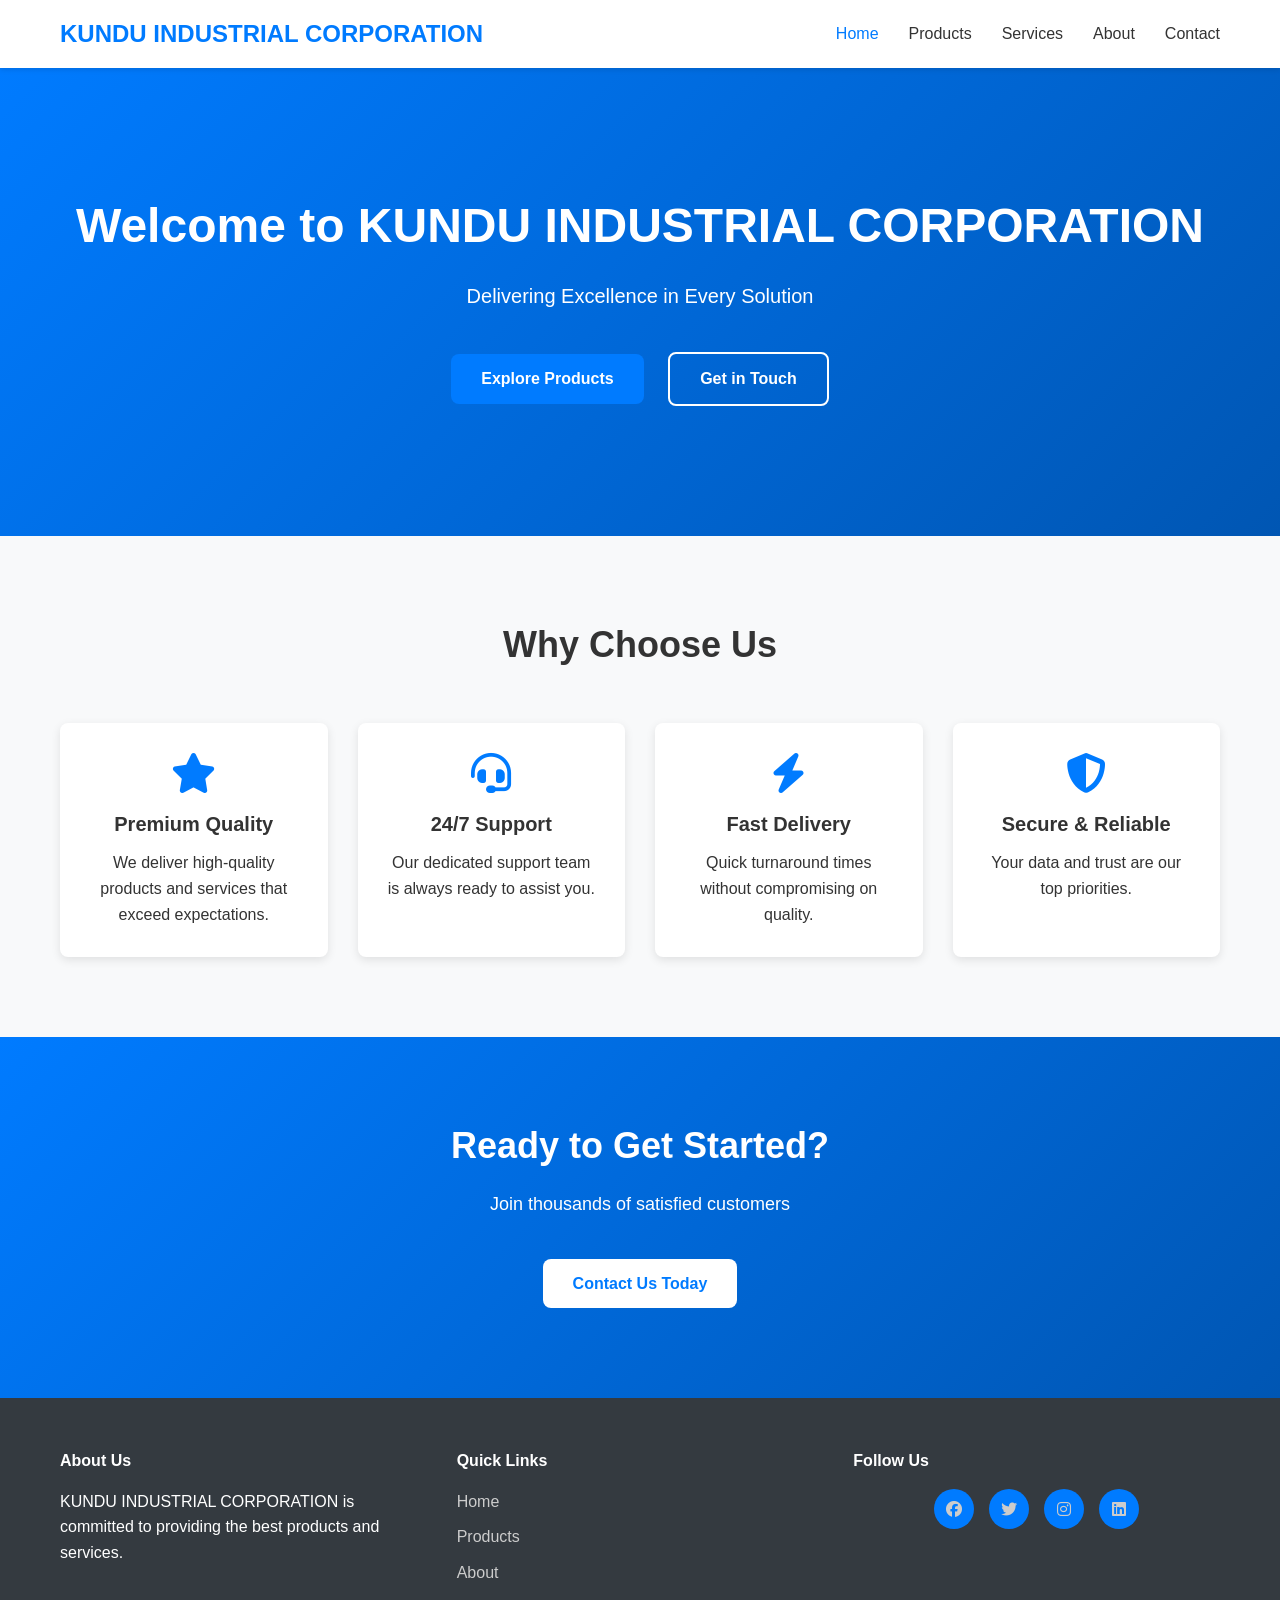
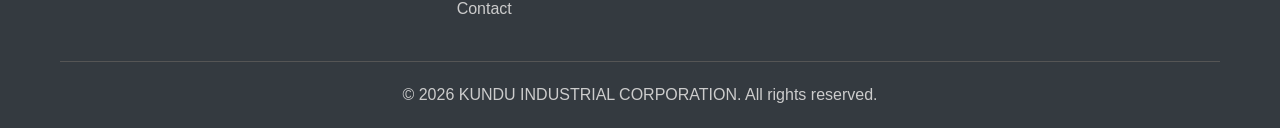
<file: index.html>
<!DOCTYPE html>
<html lang="en">
<head>
    <meta charset="UTF-8">
    <meta name="viewport" content="width=device-width, initial-scale=1.0">
    <title>KUNDU INDUSTRIAL CORPORATION - Professional Business Solutions</title>
    <link rel="stylesheet" href="css/styles.css">
    <link rel="stylesheet" href="https://cdnjs.cloudflare.com/ajax/libs/font-awesome/6.4.0/css/all.min.css">
</head>
<body>
    <!-- Navigation -->
    <nav class="navbar">
        <div class="container">
            <div class="nav-wrapper">
                <div class="logo">KUNDU INDUSTRIAL CORPORATION</div>
                <ul class="nav-menu">
                    <li><a href="index.html" class="active">Home</a></li>
                    <li><a href="products.html">Products</a></li>
                    <li><a href="services.html">Services</a></li>
                    <li><a href="about.html">About</a></li>
                    <li><a href="contact.html">Contact</a></li>
                </ul>
                <div class="hamburger">
                    <span></span>
                    <span></span>
                    <span></span>
                </div>
            </div>
        </div>
    </nav>

    <!-- Hero Section -->
    <section class="hero">
        <div class="hero-content">
            <h1>Welcome to KUNDU INDUSTRIAL CORPORATION</h1>
            <p>Delivering Excellence in Every Solution</p>
            <a href="products.html" class="btn btn-primary">Explore Products</a>
            <a href="contact.html" class="btn btn-secondary">Get in Touch</a>
        </div>
    </section>

    <!-- Features Section -->
    <section class="features">
        <div class="container">
            <h2>Why Choose Us</h2>
            <div class="features-grid">
                <div class="feature-card">
                    <i class="fas fa-star"></i>
                    <h3>Premium Quality</h3>
                    <p>We deliver high-quality products and services that exceed expectations.</p>
                </div>
                <div class="feature-card">
                    <i class="fas fa-headset"></i>
                    <h3>24/7 Support</h3>
                    <p>Our dedicated support team is always ready to assist you.</p>
                </div>
                <div class="feature-card">
                    <i class="fas fa-bolt"></i>
                    <h3>Fast Delivery</h3>
                    <p>Quick turnaround times without compromising on quality.</p>
                </div>
                <div class="feature-card">
                    <i class="fas fa-shield-alt"></i>
                    <h3>Secure & Reliable</h3>
                    <p>Your data and trust are our top priorities.</p>
                </div>
            </div>
        </div>
    </section>

    <!-- CTA Section -->
    <section class="cta">
        <div class="container">
            <h2>Ready to Get Started?</h2>
            <p>Join thousands of satisfied customers</p>
            <a href="contact.html" class="btn btn-light">Contact Us Today</a>
        </div>
    </section>

    <!-- Footer -->
    <footer class="footer">
        <div class="container">
            <div class="footer-content">
                <div class="footer-section">
                    <h4>About Us</h4>
                    <p>KUNDU INDUSTRIAL CORPORATION is committed to providing the best products and services.</p>
                </div>
                <div class="footer-section">
                    <h4>Quick Links</h4>
                    <ul>
                        <li><a href="index.html">Home</a></li>
                        <li><a href="products.html">Products</a></li>
                        <li><a href="about.html">About</a></li>
                        <li><a href="contact.html">Contact</a></li>
                    </ul>
                </div>
                <div class="footer-section">
                    <h4>Follow Us</h4>
                    <div class="social-links">
                        <a href="#"><i class="fab fa-facebook"></i></a>
                        <a href="#"><i class="fab fa-twitter"></i></a>
                        <a href="#"><i class="fab fa-instagram"></i></a>
                        <a href="#"><i class="fab fa-linkedin"></i></a>
                    </div>
                </div>
            </div>
            <div class="footer-bottom">
                <p>&copy; 2026 KUNDU INDUSTRIAL CORPORATION. All rights reserved.</p>
            </div>
        </div>
    </footer>

    <script src="js/script.js"></script>
</body>
</html>
</file>
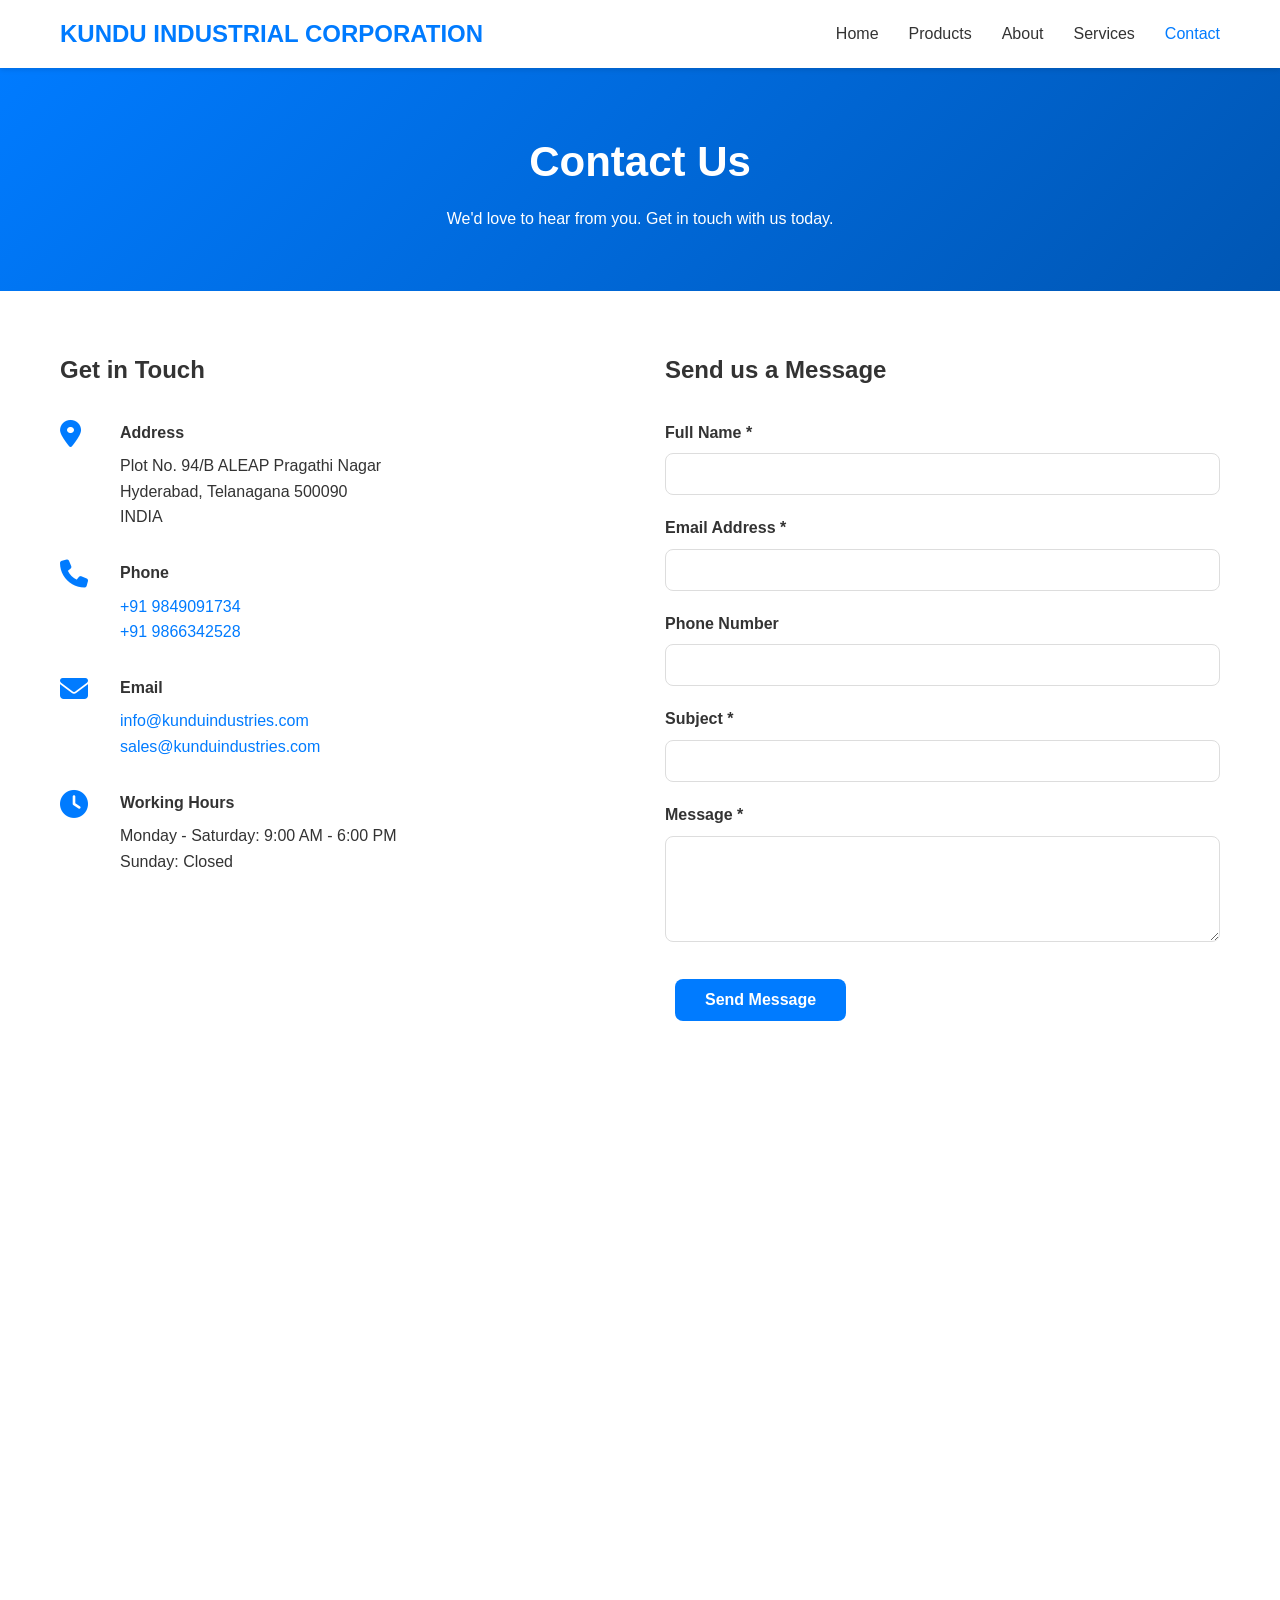
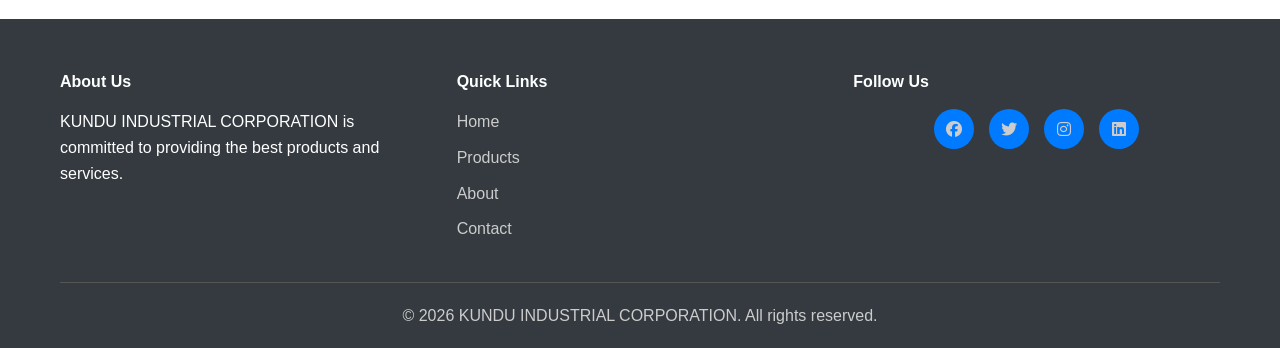
<file: contact.html>
<!DOCTYPE html>
<html lang="en">
<head>
    <meta charset="UTF-8">
    <meta name="viewport" content="width=device-width, initial-scale=1.0">
    <title>Contact Us - KUNDU INDUSTRIAL CORPORATION </title>
    <link rel="stylesheet" href="css/styles.css">
    <link rel="stylesheet" href="https://cdnjs.cloudflare.com/ajax/libs/font-awesome/6.4.0/css/all.min.css">
</head>
<body>
    <!-- Navigation -->
    <nav class="navbar">
        <div class="container">
            <div class="nav-wrapper">
                <div class="logo">KUNDU INDUSTRIAL CORPORATION</div>
                <ul class="nav-menu">
                    <li><a href="index.html">Home</a></li>
                    <li><a href="products.html">Products</a></li>
                    <li><a href="about.html">About</a></li>
                    <li><a href="services.html">Services</a></li>
                    <li><a href="contact.html" class="active">Contact</a></li>
                </ul>
                <div class="hamburger">
                    <span></span>
                    <span></span>
                    <span></span>
                </div>
            </div>
        </div>
    </nav>

    <!-- Page Header -->
    <section class="page-header">
        <div class="container">
            <h1>Contact Us</h1>
            <p>We'd love to hear from you. Get in touch with us today.</p>
        </div>
    </section>

    <!-- Contact Section -->
    <section class="contact">
        <div class="container">
            <div class="contact-wrapper">
                <!-- Contact Information -->
                <div class="contact-info">
                    <h2>Get in Touch</h2>
                    
                    <div class="info-item">
                        <i class="fas fa-map-marker-alt"></i>
                        <div>
                            <h4>Address</h4>
                            <p>Plot No. 94/B ALEAP Pragathi Nagar<br>Hyderabad, Telanagana 500090<br>INDIA</p>
                        </div>
                    </div>

                    <div class="info-item">
                        <i class="fas fa-phone"></i>
                        <div>
                            <h4>Phone</h4>
                            <p><a href="tel:+1234567890">+91 9849091734 </a></p>
                            <p><a href="tel:+0987654321">+91 9866342528 </a></p>
                        </div>
                    </div>

                    <div class="info-item">
                        <i class="fas fa-envelope"></i>
                        <div>
                            <h4>Email</h4>
                            <p><a href="mailto:info@kunduindustries.com">info@kunduindustries.com</a></p>
                            <p><a href="mailto:sales@kunduindustries.com">sales@kunduindustries.com</a></p>
                        </div>
                    </div>

                    <div class="info-item">
                        <i class="fas fa-clock"></i>
                        <div>
                            <h4>Working Hours</h4>
                            <p>Monday - Saturday: 9:00 AM - 6:00 PM<br>Sunday: Closed</p>
                        </div>
                    </div>
                </div>

                <!-- Contact Form -->
                <div class="contact-form">
                    <h2>Send us a Message</h2>
                    <form id="contactForm" action="contact.php" method="POST">
                        <div class="form-group">
                            <label for="name">Full Name *</label>
                            <input type="text" id="name" name="name" required>
                        </div>

                        <div class="form-group">
                            <label for="email">Email Address *</label>
                            <input type="email" id="email" name="email" required>
                        </div>

                        <div class="form-group">
                            <label for="phone">Phone Number</label>
                            <input type="tel" id="phone" name="phone">
                        </div>

                        <div class="form-group">
                            <label for="subject">Subject *</label>
                            <input type="text" id="subject" name="subject" required>
                        </div>

                        <div class="form-group">
                            <label for="message">Message *</label>
                            <textarea id="message" name="message" rows="5" required></textarea>
                        </div>

                        <button type="submit" class="btn btn-primary">Send Message</button>
                    </form>
                </div>
            </div>
        </div>
    </section>

    <!-- Map Section (Optional) -->
    <section class="map-section">
        <iframe src="https://www.google.com/maps/embed?pb=!1m18!1m12!1m3!1d3024.1234567890!2d-74.0060!3d40.7128!2m3!1f0!2f0!3f0!3m2!1i1024!2i768!4f13.1!3m3!1m2!1s0x0%3A0x0!2zNDDCsDQyJzQ2LjIiTiA3NMKwMDAnMjEuNiJX!5e0!3m2!1sen!2sus!4v1234567890" width="100%" height="400" style="border:0;" allowfullscreen="" loading="lazy" referrerpolicy="no-referrer-when-downgrade"></iframe>
    </section>

    <!-- Footer -->
    <footer class="footer">
        <div class="container">
            <div class="footer-content">
                <div class="footer-section">
                    <h4>About Us</h4>
                    <p>KUNDU INDUSTRIAL CORPORATION is committed to providing the best products and services.</p>
                </div>
                <div class="footer-section">
                    <h4>Quick Links</h4>
                    <ul>
                        <li><a href="index.html">Home</a></li>
                        <li><a href="products.html">Products</a></li>
                        <li><a href="about.html">About</a></li>
                        <li><a href="contact.html">Contact</a></li>
                    </ul>
                </div>
                <div class="footer-section">
                    <h4>Follow Us</h4>
                    <div class="social-links">
                        <a href="#"><i class="fab fa-facebook"></i></a>
                        <a href="#"><i class="fab fa-twitter"></i></a>
                        <a href="#"><i class="fab fa-instagram"></i></a>
                        <a href="#"><i class="fab fa-linkedin"></i></a>
                    </div>
                </div>
            </div>
            <div class="footer-bottom">
                <p>&copy; 2026 KUNDU INDUSTRIAL CORPORATION. All rights reserved.</p>
            </div>
        </div>
    </footer>

    <script src="js/script.js"></script>
</body>
</html>
</file>
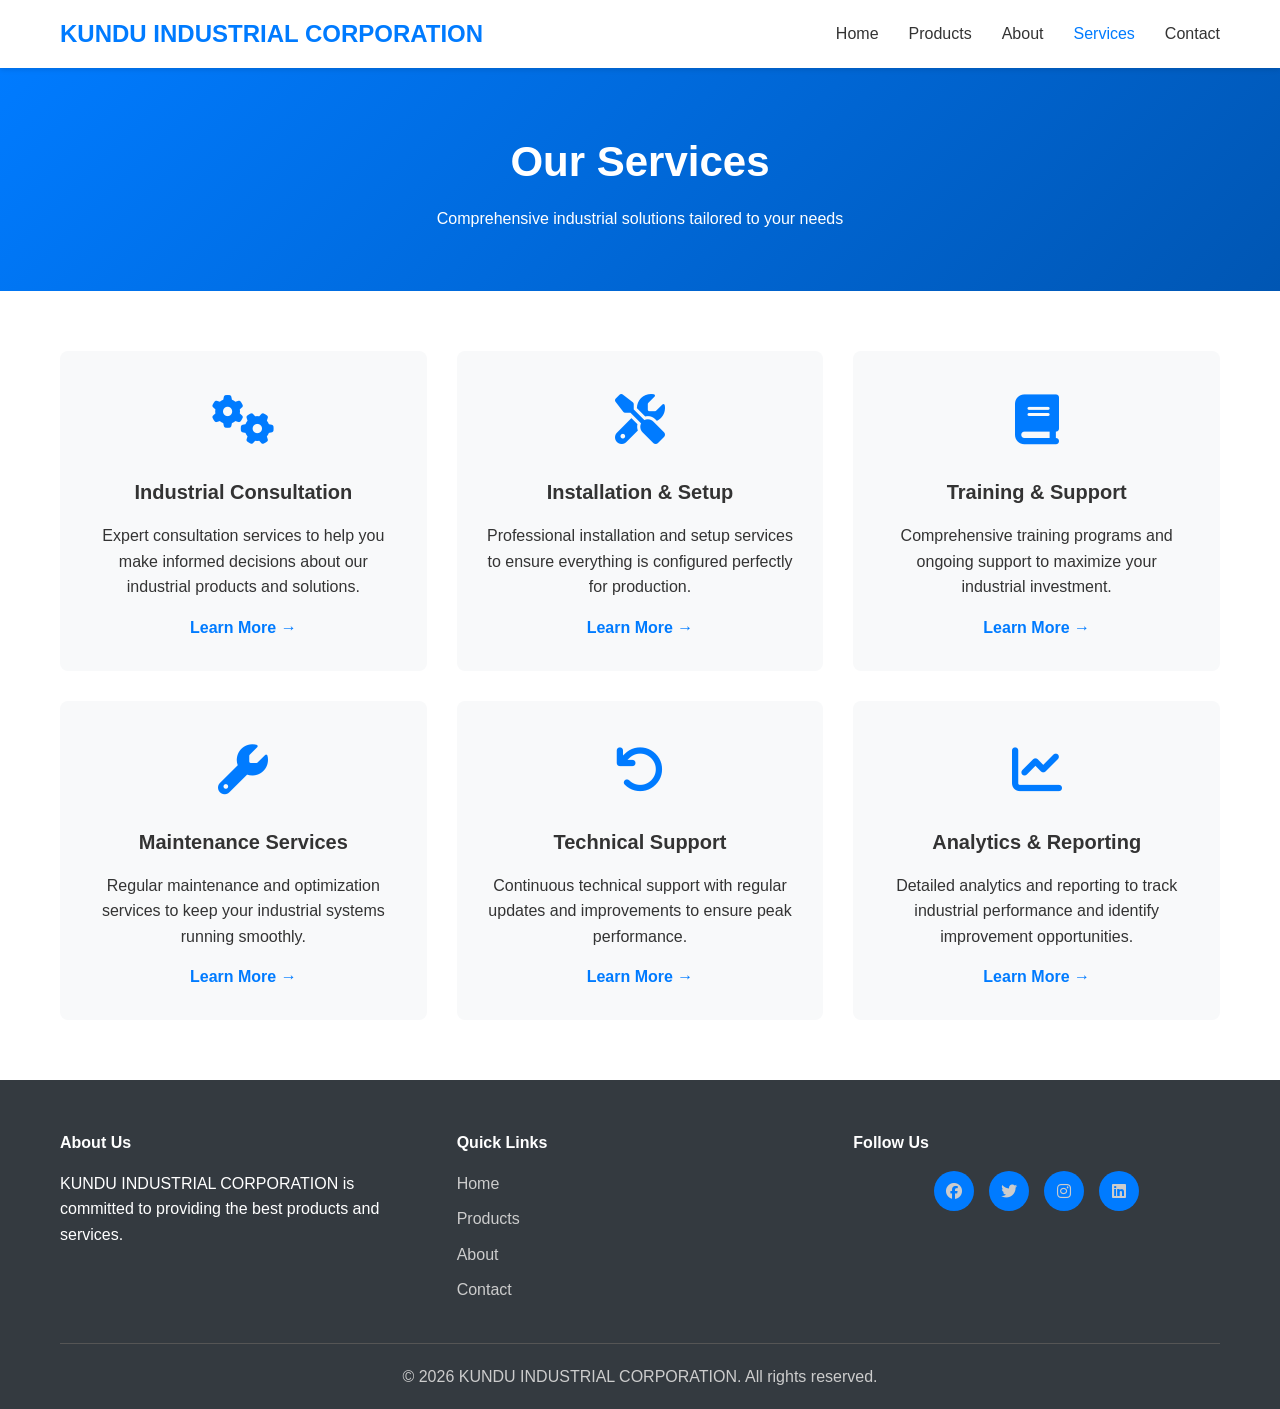
<file: services.html>
<!DOCTYPE html>
<html lang="en">
<head>
    <meta charset="UTF-8">
    <meta name="viewport" content="width=device-width, initial-scale=1.0">
    <title>Services - KUNDU INDUSTRIAL CORPORATION</title>
    <link rel="stylesheet" href="css/styles.css">
    <link rel="stylesheet" href="https://cdnjs.cloudflare.com/ajax/libs/font-awesome/6.4.0/css/all.min.css">
</head>
<body>
    <!-- Navigation -->
    <nav class="navbar">
        <div class="container">
            <div class="nav-wrapper">
                <div class="logo">KUNDU INDUSTRIAL CORPORATION</div>
                <ul class="nav-menu">
                    <li><a href="index.html">Home</a></li>
                    <li><a href="products.html">Products</a></li>
                    <li><a href="about.html">About</a></li>
                    <li><a href="services.html" class="active">Services</a></li>
                    <li><a href="contact.html">Contact</a></li>
                </ul>
                <div class="hamburger">
                    <span></span>
                    <span></span>
                    <span></span>
                </div>
            </div>
        </div>
    </nav>

    <!-- Page Header -->
    <section class="page-header">
        <div class="container">
            <h1>Our Services</h1>
            <p>Comprehensive industrial solutions tailored to your needs</p>
        </div>
    </section>

    <!-- Services Section -->
    <section class="services-section">
        <div class="container">
            <div class="services-grid">
                <div class="service-card">
                    <div class="service-icon">
                        <i class="fas fa-cogs"></i>
                    </div>
                    <h3>Industrial Consultation</h3>
                    <p>Expert consultation services to help you make informed decisions about our industrial products and solutions.</p>
                    <a href="contact.html" class="link">Learn More →</a>
                </div>

                <div class="service-card">
                    <div class="service-icon">
                        <i class="fas fa-tools"></i>
                    </div>
                    <h3>Installation & Setup</h3>
                    <p>Professional installation and setup services to ensure everything is configured perfectly for production.</p>
                    <a href="contact.html" class="link">Learn More →</a>
                </div>

                <div class="service-card">
                    <div class="service-icon">
                        <i class="fas fa-book"></i>
                    </div>
                    <h3>Training & Support</h3>
                    <p>Comprehensive training programs and ongoing support to maximize your industrial investment.</p>
                    <a href="contact.html" class="link">Learn More →</a>
                </div>

                <div class="service-card">
                    <div class="service-icon">
                        <i class="fas fa-wrench"></i>
                    </div>
                    <h3>Maintenance Services</h3>
                    <p>Regular maintenance and optimization services to keep your industrial systems running smoothly.</p>
                    <a href="contact.html" class="link">Learn More →</a>
                </div>

                <div class="service-card">
                    <div class="service-icon">
                        <i class="fas fa-undo"></i>
                    </div>
                    <h3>Technical Support</h3>
                    <p>Continuous technical support with regular updates and improvements to ensure peak performance.</p>
                    <a href="contact.html" class="link">Learn More →</a>
                </div>

                <div class="service-card">
                    <div class="service-icon">
                        <i class="fas fa-chart-line"></i>
                    </div>
                    <h3>Analytics & Reporting</h3>
                    <p>Detailed analytics and reporting to track industrial performance and identify improvement opportunities.</p>
                    <a href="contact.html" class="link">Learn More →</a>
                </div>
            </div>
        </div>
    </section>

    <!-- Footer -->
    <footer class="footer">
        <div class="container">
            <div class="footer-content">
                <div class="footer-section">
                    <h4>About Us</h4>
                    <p>KUNDU INDUSTRIAL CORPORATION is committed to providing the best products and services.</p>
                </div>
                <div class="footer-section">
                    <h4>Quick Links</h4>
                    <ul>
                        <li><a href="index.html">Home</a></li>
                        <li><a href="products.html">Products</a></li>
                        <li><a href="about.html">About</a></li>
                        <li><a href="contact.html">Contact</a></li>
                    </ul>
                </div>
                <div class="footer-section">
                    <h4>Follow Us</h4>
                    <div class="social-links">
                        <a href="#"><i class="fab fa-facebook"></i></a>
                        <a href="#"><i class="fab fa-twitter"></i></a>
                        <a href="#"><i class="fab fa-instagram"></i></a>
                        <a href="#"><i class="fab fa-linkedin"></i></a>
                    </div>
                </div>
            </div>
            <div class="footer-bottom">
                <p>&copy; 2026 KUNDU INDUSTRIAL CORPORATION. All rights reserved.</p>
            </div>
        </div>
    </footer>

    <script src="js/script.js"></script>
</body>
</html>
</file>
<file: css/styles.css>
:root {
    --primary-color: #007bff;
    --secondary-color: #6c757d;
    --success-color: #28a745;
    --danger-color: #dc3545;
    --warning-color: #ffc107;
    --light-color: #f8f9fa;
    --dark-color: #343a40;
    --white-color: #ffffff;
    --text-color: #333333;
    --border-radius: 8px;
    --transition: all 0.3s ease;
}

* {
    margin: 0;
    padding: 0;
    box-sizing: border-box;
}

body {
    font-family: 'Segoe UI', Tahoma, Geneva, Verdana, sans-serif;
    line-height: 1.6;
    color: var(--text-color);
    background-color: var(--white-color);
}

.container {
    max-width: 1200px;
    margin: 0 auto;
    padding: 0 20px;
}

/* Navigation */
.navbar {
    background-color: var(--white-color);
    box-shadow: 0 2px 5px rgba(0, 0, 0, 0.1);
    position: sticky;
    top: 0;
    z-index: 1000;
}

.nav-wrapper {
    display: flex;
    justify-content: space-between;
    align-items: center;
    padding: 15px 0;
}

.logo {
    font-size: 24px;
    font-weight: bold;
    color: var(--primary-color);
}

.nav-menu {
    display: flex;
    list-style: none;
    gap: 30px;
}

.nav-menu a {
    text-decoration: none;
    color: var(--text-color);
    font-weight: 500;
    transition: var(--transition);
}

.nav-menu a:hover,
.nav-menu a.active {
    color: var(--primary-color);
}

.hamburger {
    display: none;
    flex-direction: column;
    cursor: pointer;
}

.hamburger span {
    width: 25px;
    height: 3px;
    background-color: var(--text-color);
    margin: 5px 0;
    transition: var(--transition);
}

/* Hero Section */
.hero {
    background: linear-gradient(135deg, var(--primary-color) 0%, #0056b3 100%);
    color: var(--white-color);
    padding: 120px 20px;
    text-align: center;
}

.hero-content h1 {
    font-size: 48px;
    margin-bottom: 15px;
    animation: slideInDown 0.8s ease;
}

.hero-content p {
    font-size: 20px;
    margin-bottom: 30px;
    animation: slideInUp 0.8s ease;
}

/* Buttons */
.btn {
    display: inline-block;
    padding: 12px 30px;
    border: none;
    border-radius: var(--border-radius);
    font-size: 16px;
    font-weight: 600;
    cursor: pointer;
    transition: var(--transition);
    text-decoration: none;
    margin: 10px;
}

.btn-primary {
    background-color: var(--primary-color);
    color: var(--white-color);
}

.btn-primary:hover {
    background-color: #0056b3;
    transform: translateY(-2px);
    box-shadow: 0 5px 15px rgba(0, 0, 0, 0.2);
}

.btn-secondary {
    background-color: transparent;
    color: var(--white-color);
    border: 2px solid var(--white-color);
}

.btn-secondary:hover {
    background-color: var(--white-color);
    color: var(--primary-color);
}

.btn-light {
    background-color: var(--white-color);
    color: var(--primary-color);
}

.btn-light:hover {
    background-color: var(--light-color);
}

.btn-outline {
    background-color: transparent;
    color: var(--primary-color);
    border: 2px solid var(--primary-color);
}

.btn-outline:hover {
    background-color: var(--primary-color);
    color: var(--white-color);
}

.btn-small {
    padding: 8px 20px;
    font-size: 14px;
}

/* Features Section */
.features {
    padding: 80px 0;
    background-color: var(--light-color);
}

.features h2 {
    text-align: center;
    font-size: 36px;
    margin-bottom: 50px;
}

.features-grid {
    display: grid;
    grid-template-columns: repeat(auto-fit, minmax(250px, 1fr));
    gap: 30px;
}

.feature-card {
    background-color: var(--white-color);
    padding: 30px;
    border-radius: var(--border-radius);
    text-align: center;
    box-shadow: 0 3px 10px rgba(0, 0, 0, 0.1);
    transition: var(--transition);
}

.feature-card:hover {
    transform: translateY(-10px);
    box-shadow: 0 8px 20px rgba(0, 0, 0, 0.15);
}

.feature-card i {
    font-size: 40px;
    color: var(--primary-color);
    margin-bottom: 15px;
}

.feature-card h3 {
    font-size: 20px;
    margin-bottom: 10px;
}

/* CTA Section */
.cta {
    background: linear-gradient(135deg, var(--primary-color) 0%, #0056b3 100%);
    color: var(--white-color);
    padding: 80px 20px;
    text-align: center;
}

.cta h2 {
    font-size: 36px;
    margin-bottom: 15px;
}

.cta p {
    font-size: 18px;
    margin-bottom: 30px;
}

/* Page Header */
.page-header {
    background: linear-gradient(135deg, var(--primary-color) 0%, #0056b3 100%);
    color: var(--white-color);
    padding: 60px 20px;
    text-align: center;
}

.page-header h1 {
    font-size: 42px;
    margin-bottom: 10px;
}

/* Products Section */
.products-filter {
    padding: 40px 0;
    text-align: center;
    background-color: var(--light-color);
}

.filter-group {
    display: flex;
    justify-content: center;
    gap: 15px;
    flex-wrap: wrap;
}

.filter-btn {
    padding: 10px 20px;
    border: 2px solid var(--primary-color);
    background-color: transparent;
    color: var(--primary-color);
    border-radius: var(--border-radius);
    cursor: pointer;
    font-weight: 600;
    transition: var(--transition);
}

.filter-btn:hover,
.filter-btn.active {
    background-color: var(--primary-color);
    color: var(--white-color);
}

.products {
    padding: 60px 0;
}

.products-grid {
    display: grid;
    grid-template-columns: repeat(auto-fill, minmax(280px, 1fr));
    gap: 30px;
}

.product-card {
    background-color: var(--white-color);
    border-radius: var(--border-radius);
    overflow: hidden;
    box-shadow: 0 3px 10px rgba(0, 0, 0, 0.1);
    transition: var(--transition);
}

.product-card:hover {
    transform: translateY(-10px);
    box-shadow: 0 8px 20px rgba(0, 0, 0, 0.15);
}

.product-image {
    position: relative;
    overflow: hidden;
    height: 200px;
}

.product-image img {
    width: 100%;
    height: 100%;
    object-fit: cover;
    transition: var(--transition);
}

.product-card:hover .product-image img {
    transform: scale(1.1);
}

.product-overlay {
    position: absolute;
    top: 0;
    left: 0;
    width: 100%;
    height: 100%;
    background-color: rgba(0, 123, 255, 0.9);
    display: flex;
    align-items: center;
    justify-content: center;
    opacity: 0;
    transition: var(--transition);
}

.product-card:hover .product-overlay {
    opacity: 1;
}

.product-info {
    padding: 20px;
}

.product-info h3 {
    font-size: 18px;
    margin-bottom: 10px;
}

.product-info .price {
    font-size: 20px;
    font-weight: bold;
    color: var(--primary-color);
    margin-bottom: 10px;
}

.product-info .description {
    font-size: 14px;
    color: var(--secondary-color);
    margin-bottom: 15px;
}

/* Contact Section */
.contact {
    padding: 60px 0;
}

.contact-wrapper {
    display: grid;
    grid-template-columns: 1fr 1fr;
    gap: 50px;
}

.contact-info h2,
.contact-form h2 {
    font-size: 24px;
    margin-bottom: 30px;
}

.info-item {
    display: flex;
    gap: 20px;
    margin-bottom: 30px;
}

.info-item i {
    font-size: 28px;
    color: var(--primary-color);
    min-width: 40px;
}

.info-item h4 {
    margin-bottom: 8px;
}

.info-item a {
    color: var(--primary-color);
    text-decoration: none;
}

.info-item a:hover {
    text-decoration: underline;
}

.contact-form {
}

.form-group {
    margin-bottom: 20px;
}

.form-group label {
    display: block;
    margin-bottom: 8px;
    font-weight: 600;
}

.form-group input,
.form-group textarea {
    width: 100%;
    padding: 12px;
    border: 1px solid #ddd;
    border-radius: var(--border-radius);
    font-family: inherit;
    font-size: 14px;
    transition: var(--transition);
}

.form-group input:focus,
.form-group textarea:focus {
    outline: none;
    border-color: var(--primary-color);
    box-shadow: 0 0 0 3px rgba(0, 123, 255, 0.25);
}

.map-section {
    width: 100%;
    margin: 60px 0;
}

/* About Section */
.about {
    padding: 60px 0;
}

.about-content {
    display: grid;
    grid-template-columns: 1fr 1fr;
    gap: 50px;
    align-items: center;
}

.about-text h2 {
    font-size: 32px;
    margin-bottom: 20px;
}

.about-text p {
    margin-bottom: 15px;
    line-height: 1.8;
}

.about-image img {
    width: 100%;
    border-radius: var(--border-radius);
    box-shadow: 0 5px 15px rgba(0, 0, 0, 0.1);
}

/* Mission & Vision */
.mission-vision {
    padding: 60px 0;
    background-color: var(--light-color);
}

.mission-vision-grid {
    display: grid;
    grid-template-columns: repeat(auto-fit, minmax(250px, 1fr));
    gap: 30px;
}

.mission-card,
.vision-card,
.values-card {
    background-color: var(--white-color);
    padding: 30px;
    border-radius: var(--border-radius);
    text-align: center;
    box-shadow: 0 3px 10px rgba(0, 0, 0, 0.1);
}

.mission-card i,
.vision-card i,
.values-card i {
    font-size: 40px;
    color: var(--primary-color);
    margin-bottom: 15px;
}

.mission-card h3,
.vision-card h3,
.values-card h3 {
    font-size: 20px;
    margin-bottom: 15px;
}

/* Team Section */
.team {
    padding: 60px 0;
}

.team h2 {
    text-align: center;
    font-size: 32px;
    margin-bottom: 50px;
}

.team-grid {
    display: grid;
    grid-template-columns: repeat(auto-fit, minmax(250px, 1fr));
    gap: 30px;
}

.team-member {
    background-color: var(--light-color);
    padding: 20px;
    border-radius: var(--border-radius);
    text-align: center;
    transition: var(--transition);
}

.team-member:hover {
    transform: translateY(-10px);
    box-shadow: 0 8px 20px rgba(0, 0, 0, 0.15);
}

.team-member img {
    width: 150px;
    height: 150px;
    border-radius: 50%;
    margin-bottom: 15px;
    object-fit: cover;
}

.team-member h3 {
    font-size: 18px;
    margin-bottom: 5px;
}

.team-member .position {
    color: var(--primary-color);
    font-weight: 600;
    margin-bottom: 10px;
}

.team-member p {
    font-size: 14px;
    margin-bottom: 15px;
}

.social-links {
    display: flex;
    justify-content: center;
    gap: 15px;
}

.social-links a {
    width: 40px;
    height: 40px;
    border-radius: 50%;
    background-color: var(--primary-color);
    color: var(--white-color);
    display: flex;
    align-items: center;
    justify-content: center;
    text-decoration: none;
    transition: var(--transition);
}

.social-links a:hover {
    background-color: #0056b3;
    transform: translateY(-3px);
}

/* Stats Section */
.stats {
    background: linear-gradient(135deg, var(--primary-color) 0%, #0056b3 100%);
    color: var(--white-color);
    padding: 60px 0;
}

.stats-grid {
    display: grid;
    grid-template-columns: repeat(auto-fit, minmax(200px, 1fr));
    gap: 30px;
    text-align: center;
}

.stat-item h3 {
    font-size: 36px;
    margin-bottom: 10px;
}

.stat-item p {
    font-size: 16px;
}

/* Services Section */
.services-section {
    padding: 60px 0;
}

.services-grid {
    display: grid;
    grid-template-columns: repeat(auto-fit, minmax(280px, 1fr));
    gap: 30px;
}

.service-card {
    background-color: var(--light-color);
    padding: 30px;
    border-radius: var(--border-radius);
    text-align: center;
    transition: var(--transition);
}

.service-card:hover {
    transform: translateY(-10px);
    box-shadow: 0 8px 20px rgba(0, 0, 0, 0.15);
}

.service-icon {
    font-size: 50px;
    color: var(--primary-color);
    margin-bottom: 15px;
}

.service-card h3 {
    font-size: 20px;
    margin-bottom: 15px;
}

.service-card p {
    margin-bottom: 15px;
    line-height: 1.6;
}

.service-card .link {
    color: var(--primary-color);
    text-decoration: none;
    font-weight: 600;
    transition: var(--transition);
}

.service-card .link:hover {
    color: #0056b3;
}

/* Pricing Section */
.pricing {
    padding: 60px 0;
    background-color: var(--light-color);
}

.pricing h2 {
    text-align: center;
    font-size: 32px;
    margin-bottom: 50px;
}

.pricing-grid {
    display: grid;
    grid-template-columns: repeat(auto-fit, minmax(280px, 1fr));
    gap: 30px;
}

.pricing-card {
    background-color: var(--white-color);
    padding: 40px;
    border-radius: var(--border-radius);
    text-align: center;
    box-shadow: 0 3px 10px rgba(0, 0, 0, 0.1);
    transition: var(--transition);
    position: relative;
}

.pricing-card:hover {
    transform: translateY(-10px);
    box-shadow: 0 8px 20px rgba(0, 0, 0, 0.15);
}

.pricing-card.featured {
    border: 2px solid var(--primary-color);
    transform: scale(1.05);
}

.pricing-card .badge {
    position: absolute;
    top: -15px;
    left: 50%;
    transform: translateX(-50%);
    background-color: var(--primary-color);
    color: var(--white-color);
    padding: 5px 15px;
    border-radius: 20px;
    font-size: 12px;
    font-weight: 600;
}

.pricing-card h3 {
    font-size: 22px;
    margin-bottom: 15px;
}

.pricing-card .price {
    font-size: 36px;
    font-weight: bold;
    color: var(--primary-color);
    margin-bottom: 5px;
}

.pricing-card .period {
    font-size: 14px;
    color: var(--secondary-color);
    margin-bottom: 25px;
}

.pricing-card .features {
    list-style: none;
    margin-bottom: 30px;
    text-align: left;
}

.pricing-card .features li {
    padding: 10px 0;
    border-bottom: 1px solid #eee;
}

.pricing-card .features i {
    color: var(--success-color);
    margin-right: 10px;
}

.pricing-card .features i.fa-times {
    color: var(--danger-color);
}

/* Footer */
.footer {
    background-color: var(--dark-color);
    color: var(--white-color);
    padding: 50px 0 20px;
}

.footer-content {
    display: grid;
    grid-template-columns: repeat(auto-fit, minmax(250px, 1fr));
    gap: 30px;
    margin-bottom: 30px;
}

.footer-section h4 {
    margin-bottom: 15px;
}

.footer-section ul {
    list-style: none;
}

.footer-section ul li {
    margin-bottom: 10px;
}

.footer-section a {
    color: #ccc;
    text-decoration: none;
    transition: var(--transition);
}

.footer-section a:hover {
    color: var(--white-color);
}

.footer-bottom {
    text-align: center;
    padding-top: 20px;
    border-top: 1px solid #555;
    color: #ccc;
}

/* Animations */
@keyframes slideInDown {
    from {
        transform: translateY(-50px);
        opacity: 0;
    }
    to {
        transform: translateY(0);
        opacity: 1;
    }
}

@keyframes slideInUp {
    from {
        transform: translateY(50px);
        opacity: 0;
    }
    to {
        transform: translateY(0);
        opacity: 1;
    }
}

/* Responsive Design */
@media (max-width: 768px) {
    .hamburger {
        display: flex;
    }

    .nav-menu {
        position: absolute;
        top: 60px;
        left: 0;
        flex-direction: column;
        width: 100%;
        background-color: var(--white-color);
        gap: 0;
        display: none;
        padding: 20px 0;
    }

    .nav-menu.active {
        display: flex;
    }

    .nav-menu li {
        padding: 10px 20px;
        border-bottom: 1px solid #eee;
    }

    .hero-content h1 {
        font-size: 32px;
    }

    .hero-content p {
        font-size: 16px;
    }

    .about-content,
    .contact-wrapper {
        grid-template-columns: 1fr;
    }

    .features-grid,
    .services-grid,
    .pricing-grid,
    .team-grid,
    .stats-grid {
        grid-template-columns: 1fr;
    }

    .pricing-card.featured {
        transform: scale(1);
    }

    .filter-group {
        gap: 10px;
    }

    .products-grid {
        grid-template-columns: repeat(auto-fill, minmax(200px, 1fr));
    }
}

@media (max-width: 480px) {
    .container {
        padding: 0 15px;
    }

    .hero {
        padding: 60px 20px;
    }

    .hero-content h1 {
        font-size: 24px;
    }

    .btn {
        display: block;
        margin: 10px 0;
    }

    .page-header h1 {
        font-size: 28px;
    }

    h2 {
        font-size: 24px;
    }
}
</file>
